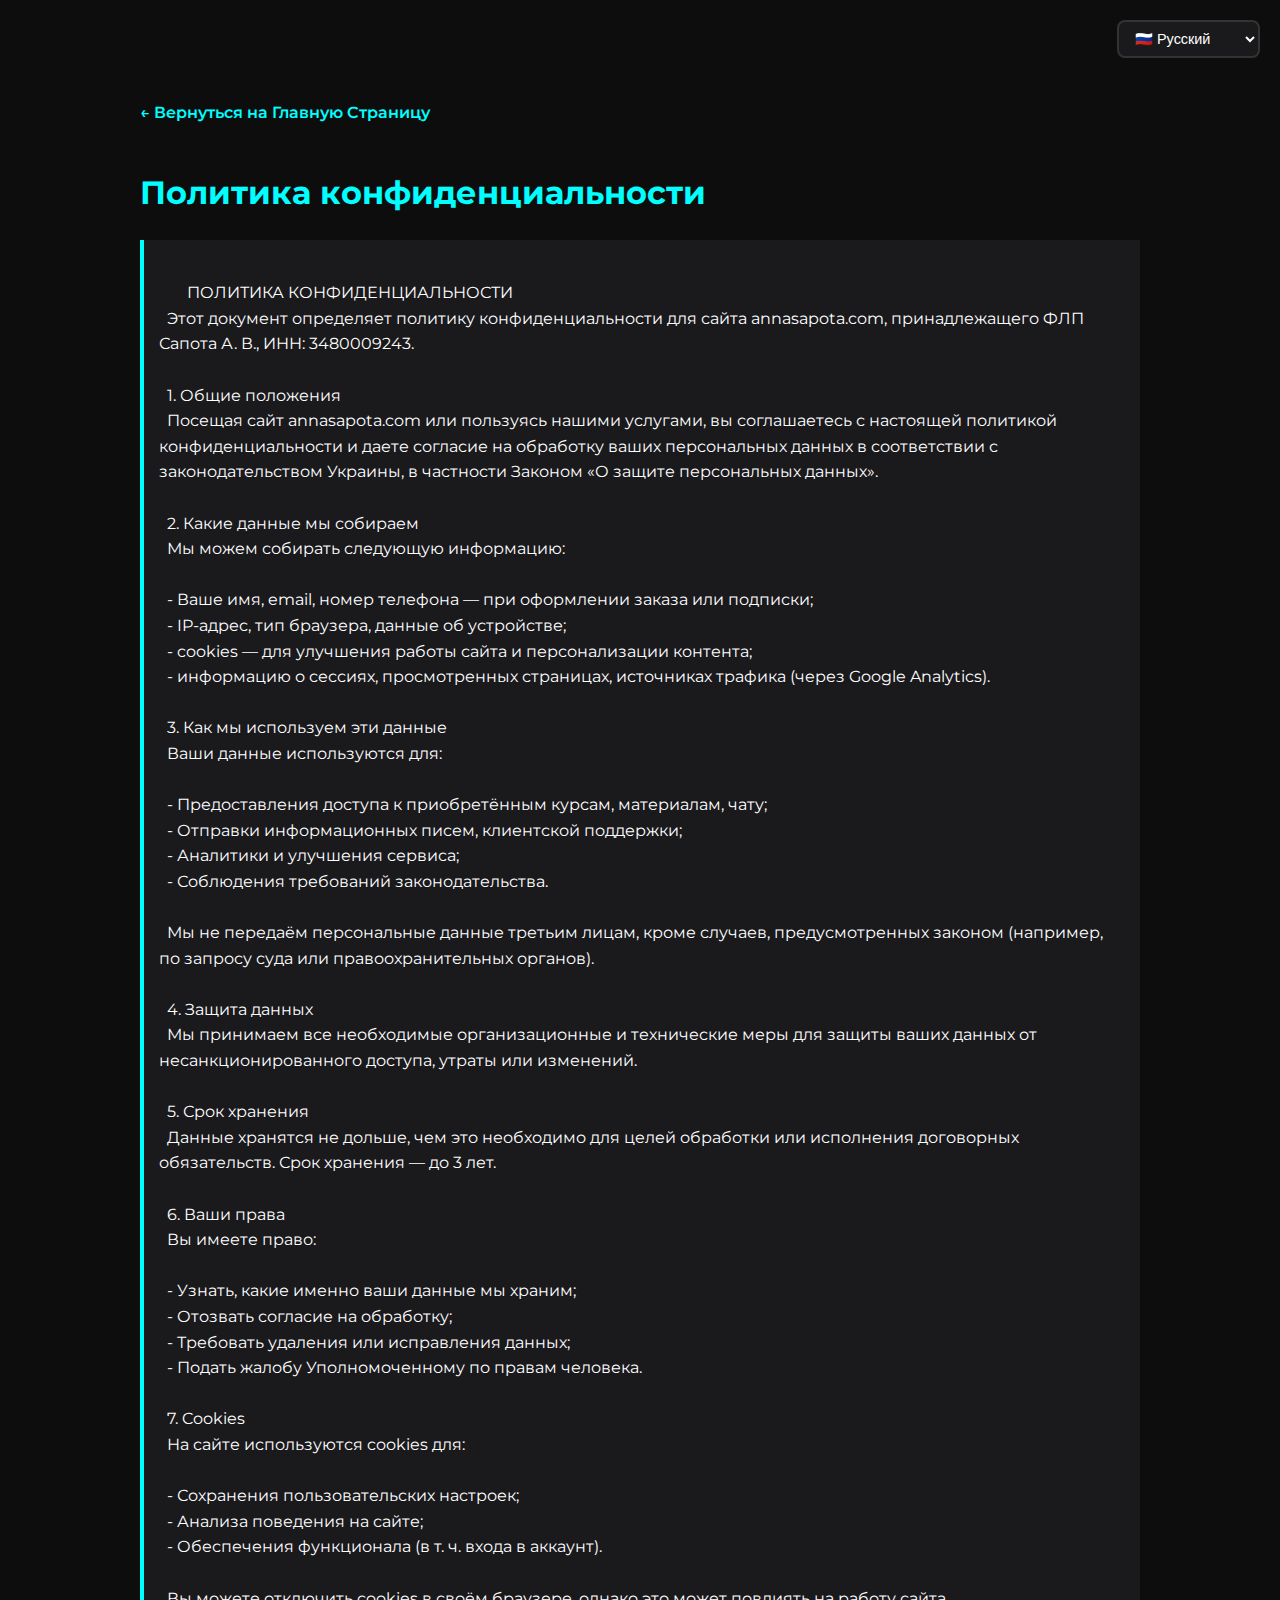
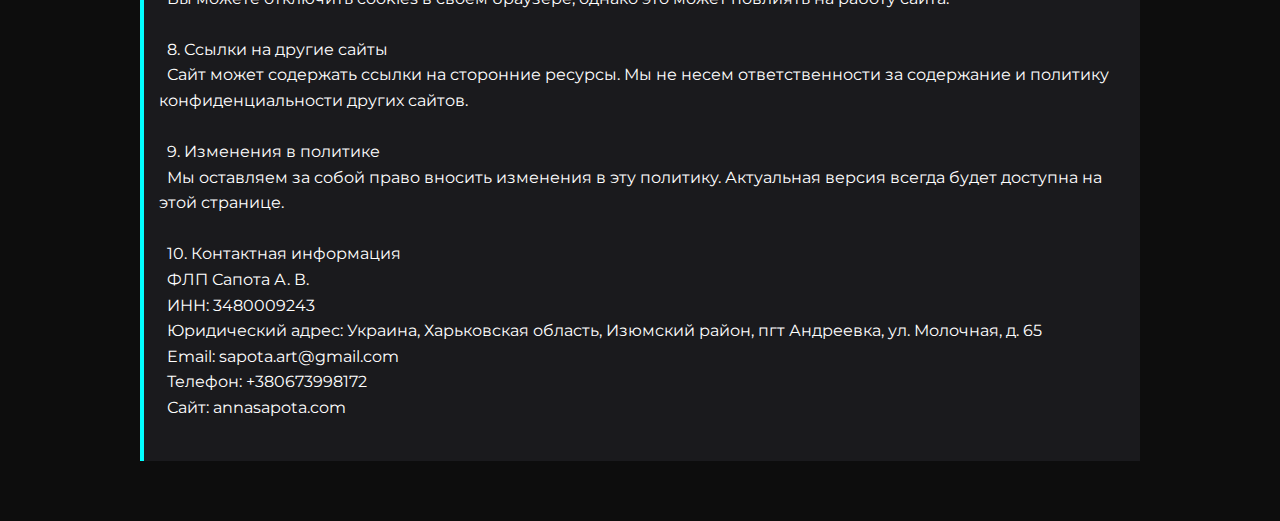
<file: privacy.html>
<!DOCTYPE html>
<html lang="ru">
<head>
  <meta charset="UTF-8" />
  <meta name="viewport" content="width=device-width, initial-scale=1.0" />
  <title data-i18n="privacyPolicy">Политика конфиденциальности</title>
  <link href="https://fonts.googleapis.com/css2?family=Montserrat:wght@400;600;700&display=swap" rel="stylesheet" />
  <link rel="stylesheet" href="style.css" />
  <style>
    body {
      font-family: 'Montserrat', sans-serif;
      background-color: #0d0d0d;
      color: #fff;
    }

    .legal-content {
      max-width: 1000px;
      margin: 0 auto;
      padding: 40px 20px;
      text-align: left;
      line-height: 1.6;
    }

    .legal-content h1 {
      color: #0ff;
    }

    .back-link {
      display: inline-block;
      margin: 20px 0;
      color: #0ff;
      text-decoration: none;
      font-weight: 600;
    }

    .back-link:hover {
      text-decoration: underline;
    }

    .highlight {
      background: #1a1a1d;
      padding: 15px;
      border-left: 4px solid #0ff;
      margin: 20px 0;
      white-space: pre-wrap;
    }

    .language-selector {
      position: absolute;
      top: 20px;
      right: 20px;
    }

    select {
      background: #1a1a1d;
      color: white;
      border: 1px solid #0ff;
      padding: 5px 10px;
    }
  </style>
</head>
<body>
  <header>
    <div class="language-selector">
      <select id="languageSelect" onchange="changeLanguage(this.value)">
        <option value="ru">🇷🇺 Русский</option>
        <option value="uk">🇺🇦 Українська</option>
      </select>
    </div>
  </header>

  <main class="legal-content">
    <a href="index.html" class="back-link" data-i18n="backToMain">← Вернуться на Главную Страницу</a>

    <h1 data-i18n="privacyPolicy">Политика конфиденциальности</h1>

    <div class="highlight" id="privacyText">
       ПОЛИТИКА КОНФИДЕНЦИАЛЬНОСТИ  
  Этот документ определяет политику конфиденциальности для сайта annasapota.com, принадлежащего ФЛП Сапота А. В., ИНН: 3480009243.

  1. Общие положения  
  Посещая сайт annasapota.com или пользуясь нашими услугами, вы соглашаетесь с настоящей политикой конфиденциальности и даете согласие на обработку ваших персональных данных в соответствии с законодательством Украины, в частности Законом «О защите персональных данных».

  2. Какие данные мы собираем  
  Мы можем собирать следующую информацию:

  - Ваше имя, email, номер телефона — при оформлении заказа или подписки;
  - IP-адрес, тип браузера, данные об устройстве;
  - cookies — для улучшения работы сайта и персонализации контента;
  - информацию о сессиях, просмотренных страницах, источниках трафика (через Google Analytics).

  3. Как мы используем эти данные  
  Ваши данные используются для:

  - Предоставления доступа к приобретённым курсам, материалам, чату;
  - Отправки информационных писем, клиентской поддержки;
  - Аналитики и улучшения сервиса;
  - Соблюдения требований законодательства.

  Мы не передаём персональные данные третьим лицам, кроме случаев, предусмотренных законом (например, по запросу суда или правоохранительных органов).

  4. Защита данных  
  Мы принимаем все необходимые организационные и технические меры для защиты ваших данных от несанкционированного доступа, утраты или изменений.

  5. Срок хранения  
  Данные хранятся не дольше, чем это необходимо для целей обработки или исполнения договорных обязательств. Срок хранения — до 3 лет.

  6. Ваши права  
  Вы имеете право:

  - Узнать, какие именно ваши данные мы храним;
  - Отозвать согласие на обработку;
  - Требовать удаления или исправления данных;
  - Подать жалобу Уполномоченному по правам человека.

  7. Cookies  
  На сайте используются cookies для:

  - Сохранения пользовательских настроек;
  - Анализа поведения на сайте;
  - Обеспечения функционала (в т. ч. входа в аккаунт).

  Вы можете отключить cookies в своём браузере, однако это может повлиять на работу сайта.

  8. Ссылки на другие сайты  
  Сайт может содержать ссылки на сторонние ресурсы. Мы не несем ответственности за содержание и политику конфиденциальности других сайтов.

  9. Изменения в политике  
  Мы оставляем за собой право вносить изменения в эту политику. Актуальная версия всегда будет доступна на этой странице.

  10. Контактная информация  
  ФЛП Сапота А. В.  
  ИНН: 3480009243  
  Юридический адрес: Украина, Харьковская область, Изюмский район, пгт Андреевка, ул. Молочная, д. 65  
  Email: sapota.art@gmail.com  
  Телефон: +380673998172  
  Сайт: annasapota.com
    </div>
  </main>

  <script src="script.js"></script>
</body>
</html>
</file>
<file: style.css>
body {
    margin: 0;
    font-family: 'Helvetica Neue', Helvetica, Arial, sans-serif;
    background: #0f0f11;
    color: white;
    text-align: center;
    padding: 0 120px;
}

.container {
    max-width: 1200px;
    margin: 0 auto;
    padding: 0;
}

header {
    padding: 20px 0;
    display: flex;
    justify-content: space-between;
    align-items: center;
}

header img {
    max-height: 50px;
}

.language-selector select {
    background: #1a1a1d;
    color: white;
    border: 2px solid #333;
    border-radius: 8px;
    padding: 8px 12px;
    font-size: 0.9rem;
    cursor: pointer;
    outline: none;
    transition: border-color 0.3s ease;
}

.language-selector select:hover {
    border-color: #0ff;
}

.language-selector select option {
    background: #1a1a1d;
    color: white;
}

.hero {
    background-image: url('/assets/IMG_20250603_180501_414.jpg');
    background-repeat: no-repeat;
    background-size: contain;
    background-position: left center;
    min-height: 80vh;
    display: flex;
    flex-direction: column;
    justify-content: center;
    align-items: flex-end;
    padding: 40px 0;
    text-align: right;
}

.hero h1 {
    font-size: 7rem;
    font-weight: 700;
    color: #fff;
    text-shadow: 0 0 15px #0ff;
    margin: 20px 0;
    max-width: 50%;
}

.hero p {
    color: #ccc;
    font-size: 1.2rem;
    margin-top: -10px;
    margin-bottom: 30px;
    max-width: 50%;
}

.countdown {
    display: flex;
    justify-content: center;
    gap: 30px;
    font-size: 1.2rem;
    margin: 20px 0;
    flex-wrap: wrap;
}

.countdown div {
    background: #1a1a1d;
    padding: 15px 20px;
    border-radius: 10px;
    box-shadow: 0 0 10px rgba(0, 255, 255, 0.3);
    min-width: 80px;
}

.countdown span {
    display: block;
    font-size: 2rem;
    font-weight: 600;
    color: #0ff;
}

.countdown label {
    font-size: 0.9rem;
    color: #ccc;
    text-transform: uppercase;
}

.plans {
    display: flex;
    justify-content: center;
    gap: 20px;
    padding: 40px 0;
    flex-wrap: wrap;
}

.plan {
    background: #1a1a1d;
    border: 2px solid #333;
    border-radius: 15px;
    padding: 30px 20px;
    flex: 1;
    min-width: 280px;
    max-width: 350px;
    text-align: center;
    transition: transform 0.3s ease, border-color 0.3s ease;
}

.plan:hover {
    transform: translateY(-5px);
    border-color: #ffc107;
}

.plan h3 {
    font-size: 1.8rem;
    margin-bottom: 15px;
    color: #ffc107;
}

.plan p {
    color: #ccc;
    margin-bottom: 20px;
    line-height: 1.5;
}

.plan strong {
    color: #0ff;
    background: #1a1a1d;
    padding: 2px 6px;
    border-radius: 4px;
}

.old-price {
    text-decoration: line-through;
    color: #888;
    font-size: 1.2rem;
    margin-bottom: 5px;
}

.price {
    font-size: 2.5rem;
    font-weight: 700;
    color: #0ff;
    margin-bottom: 20px;
}

.plan select {
    width: 100%;
    padding: 10px;
    margin-bottom: 20px;
    background: #333;
    color: white;
    border: 1px solid #555;
    border-radius: 5px;
    font-size: 1rem;
}

.cta {
    width: 100%;
    padding: 15px 20px;
    background: linear-gradient(45deg, #ffc107, #ff9800);
    color: #000;
    border: none;
    border-radius: 8px;
    font-size: 1.1rem;
    font-weight: 600;
    cursor: pointer;
    transition: all 0.3s ease;
    text-transform: uppercase;
}

.cta:hover {
    background: linear-gradient(45deg, #ff9800, #ffc107);
    transform: translateY(-2px);
    box-shadow: 0 5px 15px rgba(255, 193, 7, 0.3);
}

.social-section {
    background: #0f0f11;
    padding: 40px 0;
    margin-top: 40px;
    border-top: 1px solid #333;
}

.social-section h2 {
    color: #ffc107;
    font-size: 2rem;
    font-weight: 700;
    margin-bottom: 30px;
    text-align: center;
}

.social-links {
    display: flex;
    justify-content: center;
    gap: 30px;
    margin-bottom: 40px;
    flex-wrap: wrap;
}

.social-link {
    display: flex;
    align-items: center;
    gap: 10px;
    color: white;
    text-decoration: none;
    font-weight: 600;
    font-size: 0.9rem;
    transition: color 0.3s ease;
}

.social-link:hover {
    color: #0ff;
}

.social-link svg {
    width: 24px;
    height: 24px;
}

.mind-map-section {
    text-align: center;
    margin: 0 0 40px 0;
    padding: 30px;
    border: 2px solid #ffc107;
    border-radius: 15px;
    background: #1a1a1d;
}

.mind-map-section h3 {
    color: #ffc107;
    font-size: 1.5rem;
    font-weight: 700;
    margin-bottom: 20px;
}

.visit-site-btn {
    background: #0ff;
    color: #000;
    border: none;
    border-radius: 8px;
    padding: 12px 30px;
    font-size: 1rem;
    font-weight: 600;
    cursor: pointer;
    transition: all 0.3s ease;
    text-transform: uppercase;
}

.visit-site-btn:hover {
    background: #00cccc;
    transform: translateY(-2px);
    box-shadow: 0 5px 15px rgba(0, 255, 255, 0.3);
}

.questions-section {
    display: flex;
    justify-content: space-between;
    align-items: center;
    padding: 30px;
    border: 2px solid #333;
    border-radius: 15px;
    background: #1a1a1d;
    gap: 20px;
    flex-wrap: wrap;
    margin: 0;
}

.questions-text h3 {
    color: #ffc107;
    font-size: 1.3rem;
    font-weight: 700;
    margin-bottom: 5px;
}

.questions-text p {
    color: #ccc;
    font-size: 1rem;
    margin: 0;
}

.direct-btn {
    background: linear-gradient(45deg, #ffc107, #ff9800);
    color: #000;
    border: none;
    border-radius: 8px;
    padding: 12px 25px;
    font-size: 1rem;
    font-weight: 600;
    cursor: pointer;
    transition: all 0.3s ease;
    white-space: nowrap;
    display: flex;
    align-items: center;
    gap: 10px;
}

.direct-btn:hover {
    background: linear-gradient(45deg, #ff9800, #ffc107);
    transform: translateY(-2px);
    box-shadow: 0 5px 15px rgba(255, 193, 7, 0.3);
}

.direct-btn::after {
    content: "💬";
    font-size: 1.2rem;
}

.footer {
    margin-top: 60px;
    padding: 40px 0;
    background: #1a1a1d;
    display: flex;
    justify-content: space-between;
    align-items: flex-start;
    gap: 40px;
    flex-wrap: wrap;
}

.footer-left {
    flex: 1;
    min-width: 300px;
}

.footer-right {
    flex: 1;
    min-width: 300px;
    text-align: right;
}

.footer-left h3 {
    color: #fff;
    font-size: 1.1rem;
    font-weight: 600;
    margin-bottom: 20px;
    padding: 12px 20px;
    border: 2px solid #0ff;
    border-radius: 8px;
    display: inline-block;
}

.footer-links {
    list-style: none;
    padding: 0;
    margin: 0;
}

.footer-links li {
    margin-bottom: 12px;
}

.footer-links a {
    color: #ccc;
    text-decoration: none;
    font-size: 0.95rem;
    transition: color 0.3s ease;
}

.footer-links a:hover {
    color: #0ff;
}

.footer-right h3 {
    color: #fff;
    font-size: 1.3rem;
    font-weight: 700;
    margin-bottom: 20px;
    text-transform: uppercase;
}

.payment-systems {
    display: flex;
    justify-content: flex-end;
    align-items: center;
    gap: 15px;
    margin-bottom: 30px;
    flex-wrap: wrap;
}

.payment-logo {
    height: 40px;
    opacity: 0.8;
    transition: opacity 0.3s ease;
}

.payment-logo:hover {
    opacity: 1;
}

.contact-info {
    text-align: right;
}

.contact-info p {
    color: #ccc;
    margin: 8px 0;
    font-size: 0.95rem;
}

.contact-info strong {
    color: #fff;
}

.contact-info a {
    color: #0ff;
    text-decoration: none;
}

.contact-info a:hover {
    text-decoration: underline;
}

@media (max-width: 768px) {
    .footer {
        flex-direction: column;
        text-align: center;
    }
    
    .footer-right {
        text-align: center;
    }
    
    .payment-systems {
        justify-content: center;
    }
    
    .contact-info {
        text-align: center;
    }
}

/* Responsive Design */
@media (max-width: 768px) {
    body {
        padding: 0 20px;
    }

    .hero {
        background-size: cover;
        background-position: center;
        align-items: center;
        text-align: center;
        padding: 20px 0;
    }

    .hero h1 {
        font-size: 2rem;
        max-width: 100%;
    }

    .hero p {
        max-width: 100%;
        font-size: 1rem;
    }

    .countdown {
        gap: 15px;
        margin: 20px;
    }

    .countdown div {
        padding: 10px 15px;
        min-width: 60px;
    }

    .countdown span {
        font-size: 1.5rem;
    }

    .plans {
        flex-direction: column;
        align-items: center;
        padding: 40px 0;
    }

    .plan {
        max-width: 100%;
        margin-bottom: 20px;
    }

    .social-links {
        flex-direction: column;
        align-items: center;
        gap: 20px;
    }

    .social-section {
        padding: 40px 0;
    }

    .social-section h2 {
        font-size: 1.5rem;
    }

    .mind-map-section {
        margin: 0 0 40px 0;
    }

    .mind-map-section h3 {
        font-size: 1.2rem;
    }

    .questions-section {
        flex-direction: column;
        text-align: center;
        margin: 0;
    }

    .questions-text h3 {
        font-size: 1.1rem;
    }

    header {
        flex-direction: column;
        gap: 15px;
    }

    header img {
        max-height: 40px;
    }
}
</file>
